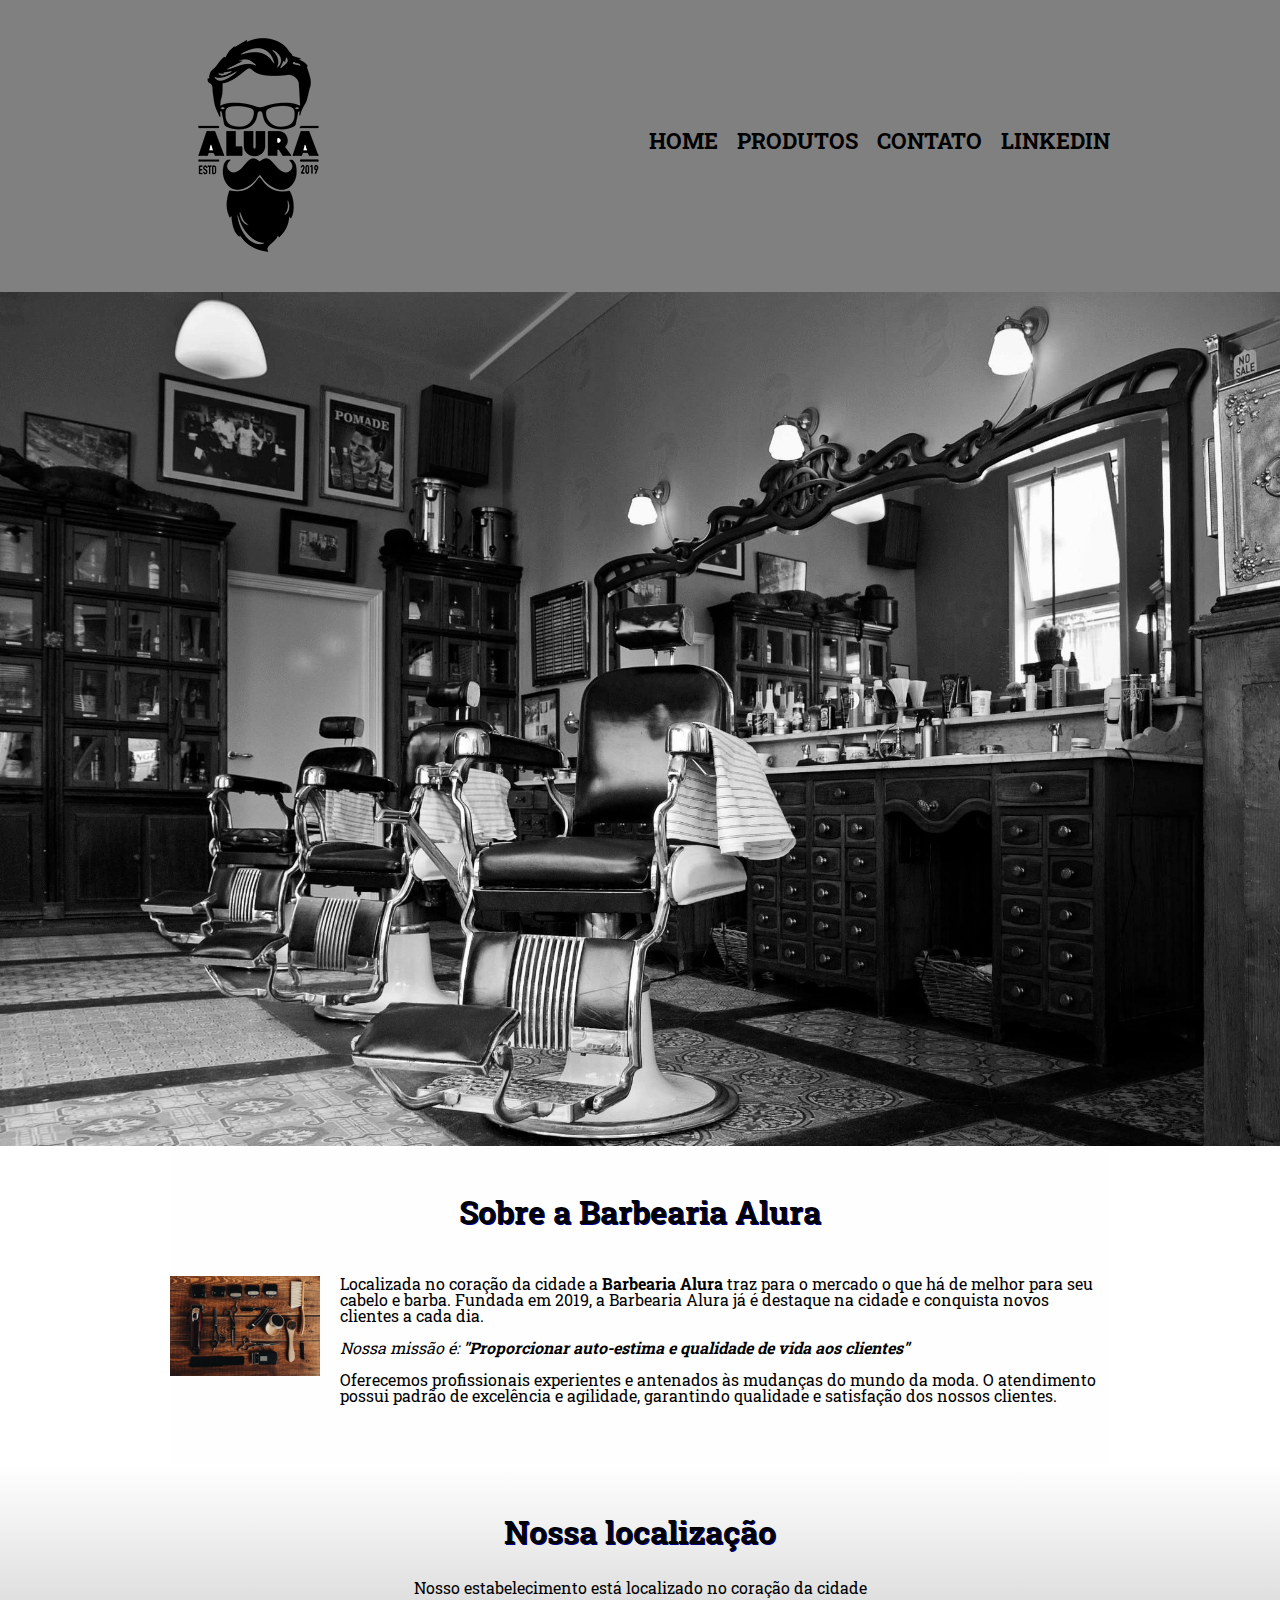
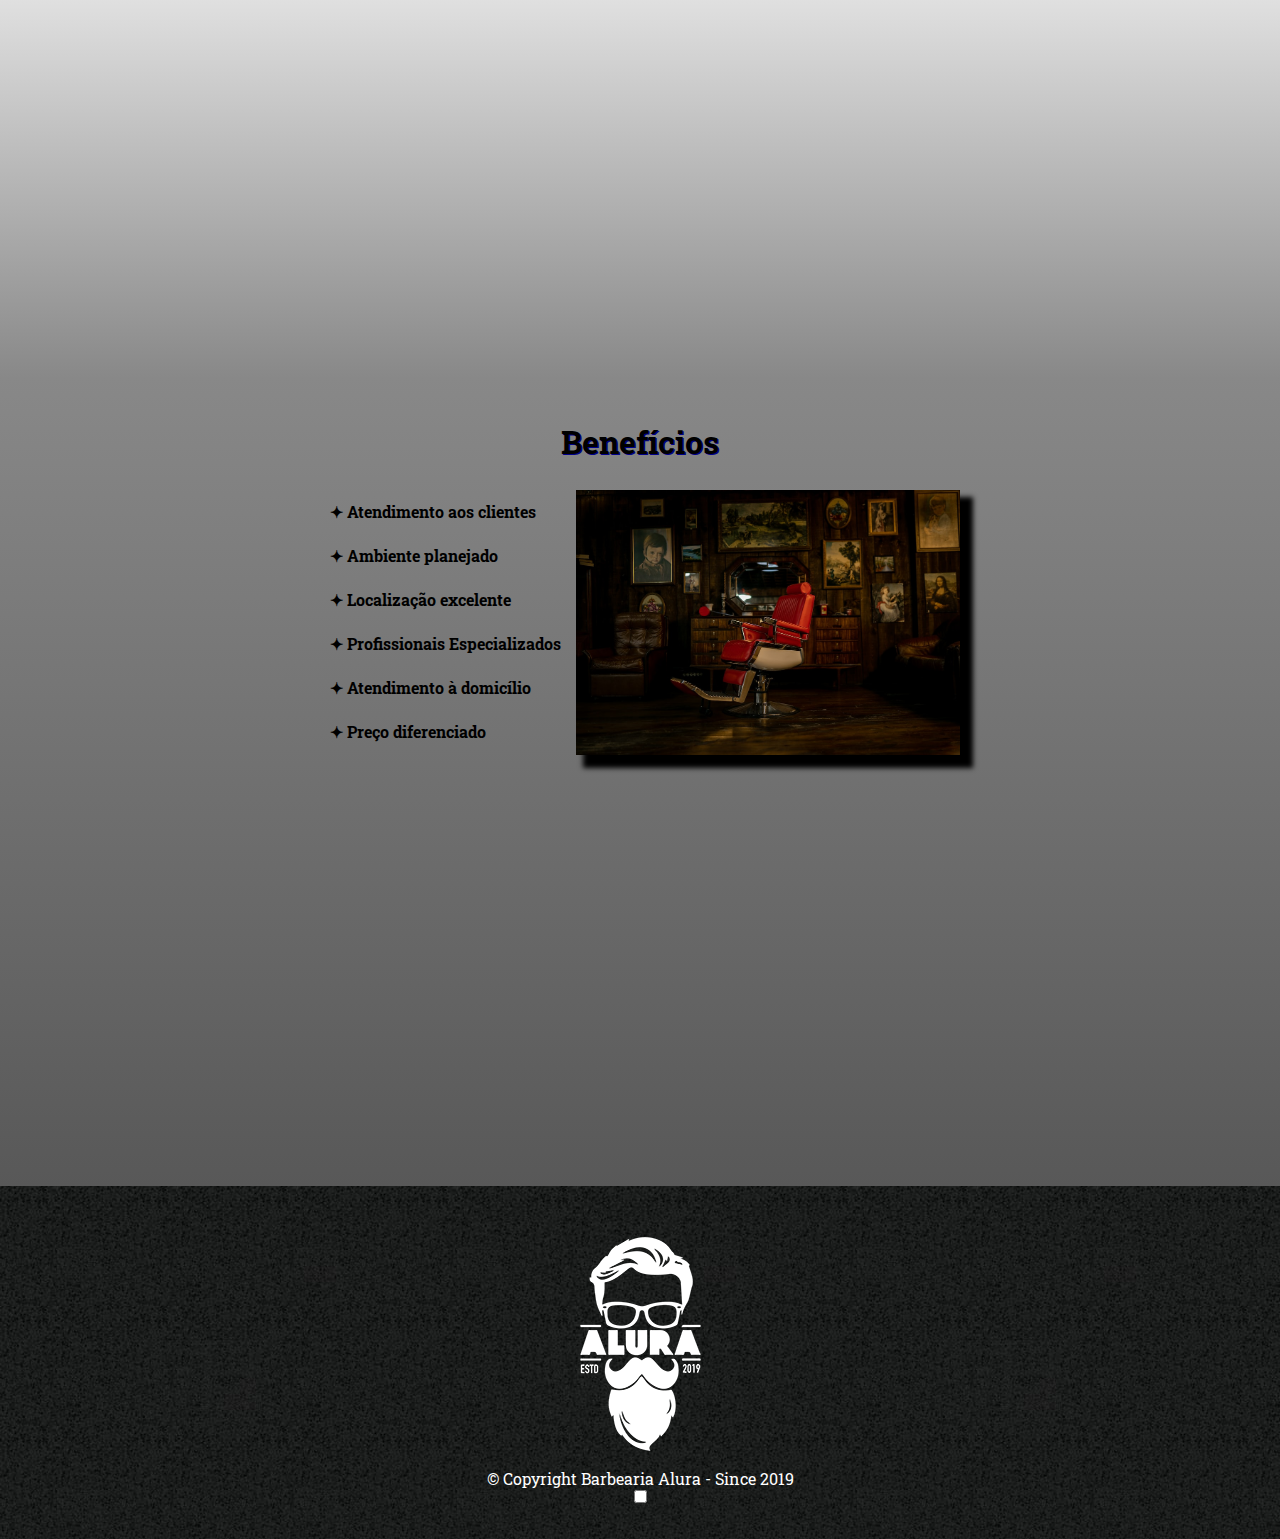
<file: index.html>
<!DOCTYPE html>
<html>
    <head>
        <meta charset="UTF-8">
		<meta name="viewport" content="width=device-width"> <!--usando a tag meta para ler a quantia de px do dispositivo que estiver usando a página e adaptando-a junto com o código-->
        <title>Produtos - Barbearia Alura</title>
        <link rel="stylesheet" href="reset.css">
        <link rel="stylesheet" href="style.css">
		<link rel="icon" href="icone_logo.ico">
		<!--usando API de fontes do google.-->
		<link rel="preconnect" href="https://fonts.googleapis.com">
		<link rel="preconnect" href="https://fonts.gstatic.com" crossorigin>
		<link href="https://fonts.googleapis.com/css2?family=Instrument+Serif:ital@1&family=Roboto+Slab&display=swap" rel="stylesheet">
    </head>
    <body>
        <header>
            <div class="caixa_link">
                <h1 id="imagem_logo">
                    <img src="logo.png" alt="Logo - Barbearia Alura">
                </h1>
                <nav>
                    <ul>
                        <li class="lista_produtos"><a href="index.html">Home</a></li>
                        <li class="lista_produtos"><a href="produtos.html">Produtos</a></li>
                        <li class="lista_produtos"><a href="contatos.html">Contato</a></li>
                        <li class="lista_produtos"><a href="http://www.linkedin.com/in/vpelizzari">LinkedIn</a></li>
                    </ul>
                </nav>
            </div>
        </header>

        <img class="imagemP" src="barbearia.jpeg" alt="Foto - Barbearia(sala completa com equipanemtos) - Estilo vintage"> <!--chamando imagem na página-->
		<!--falarmos de estilo usamos "CLASSE", para falar de comportamento usamos "IDENTIFICADOR"-->

		<main>
			<section class="apresentacao">
				<h2 class="titulo_principal">Sobre a Barbearia Alura</h2><br>

				<img class="ferramentas_trabalho" src="ferramentas.jpg" alt="Ferramentas de barbeiro">
			
				<p>Localizada no coração da cidade a <strong>Barbearia Alura</strong> traz para o mercado o que há de melhor para seu cabelo e barba. Fundada em 2019, a Barbearia Alura já é destaque na cidade e conquista novos clientes a cada dia.</p>
				
				<p"><em>Nossa missão é: <strong>"Proporcionar auto-estima e qualidade de vida aos clientes"</strong></em></p>

				<p id="p3">Oferecemos profissionais experientes e antenados às mudanças do mundo da moda. <!--definindo nome para o elemento-->
				O atendimento possui padrão de excelência e agilidade, garantindo qualidade e satisfação dos nossos clientes.</p>
			</section>	<!--<div> é uma divisão visual e a <section> é onde tem um conteúdo completo e complexo-->
			
			<div class="mapa_conteudo">
				<section class="mapa">
					<h3 class="titulo_principal">Nossa localização</h3>
					<p>Nosso estabelecimento está localizado no coração da cidade</p>
					<iframe src="https://www.google.com/maps/embed?pb=!1m18!1m12!1m3!1d3601.5954458269766!2d-53.61402612473193!3d-25.485180777526697!2m3!1f0!2f0!3f0!3m2!1i1024!2i768!4f13.1!3m3!1m2!1s0x94f1119d538f3de5%3A0x9b3987fda4580cdb!2sAv.%20Tancredo%20Neves%20-%20Cap.%20Le%C3%B4nidas%20Marques%2C%20PR%2C%2085790-000!5e0!3m2!1spt-BR!2sbr!4v1682693141598!5m2!1spt-BR!2sbr" width="100%" height="300" style="border:0;" allowfullscreen="" loading="lazy" referrerpolicy="no-referrer-when-downgrade"></iframe>
					<!--utilizando mapa do google-->
				</section>
			</div>

			<section class="lista_beneficios">
				<div class="conteudos_beneficios">
					<h3 class="titulo_principal">Benefícios</h3>

					<!--<ol></ol> Lista ordenada-->
					<!--<ul></ul> Lista desordenada-->
					<ul class="beneficios_lista">
						<li class="item_beneficio">Atendimento aos clientes</li> <!--necessário usar LI para listar os -->
						<li class="item_beneficio">Ambiente planejado</li> <!--class - a classe pode ser usado no lugar do id-->
						<li class="item_beneficio">Localização excelente</li>
						<li class="item_beneficio">Profissionais Especializados</li>
						<li class="item_beneficio">Atendimento à domicílio</li>
						<li class="item_beneficio">Preço diferenciado</li>
					</ul><img class="imagem_beneficios" src="benecifios.jpeg" alt="Foto- Cadeira de barbeiro - Estilo vintage"> <!--para usar o inline-block no display e ficar um elemento ao lado do outro, precisam estar juntos/grudados um ao outro-->

					<div class="video">
						<iframe width="100%" height="315" src="https://www.youtube.com/embed/l87x_wNdO7o" title="YouTube video player" frameborder="0" allow="accelerometer; autoplay; clipboard-write; encrypted-media; gyroscope; picture-in-picture; web-share" allowfullscreen></iframe>
					</div>
				</div>
			</section>
		</main>

		<footer>
			<img src="logo-branco.png" alt="Logo - Barbearia Alura">
			<p class="copyright">&copy; Copyright Barbearia Alura - Since 2019</p>

			<label class="switch">
				<input type="checkbox">
				<span class="slider round"></span>
			  </label>
			  
		</footer>
	</body>
</html>
</file>
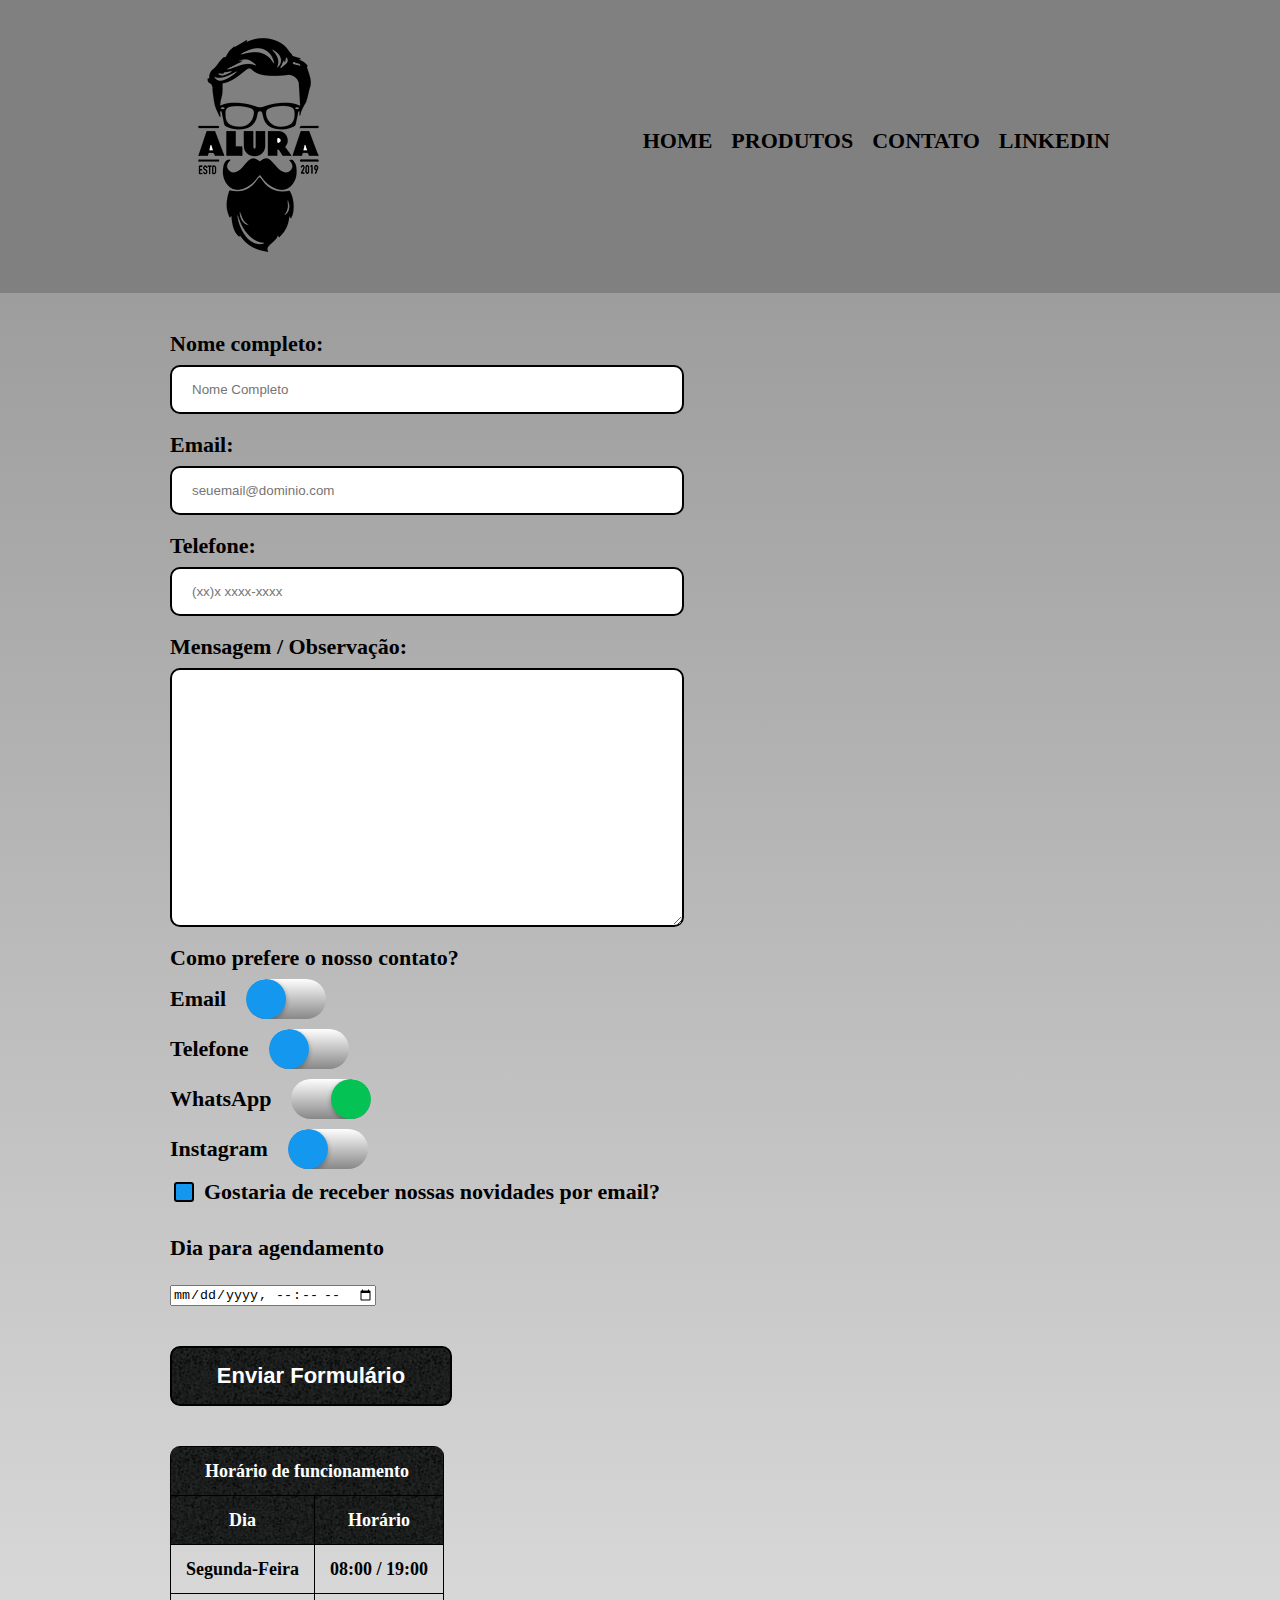
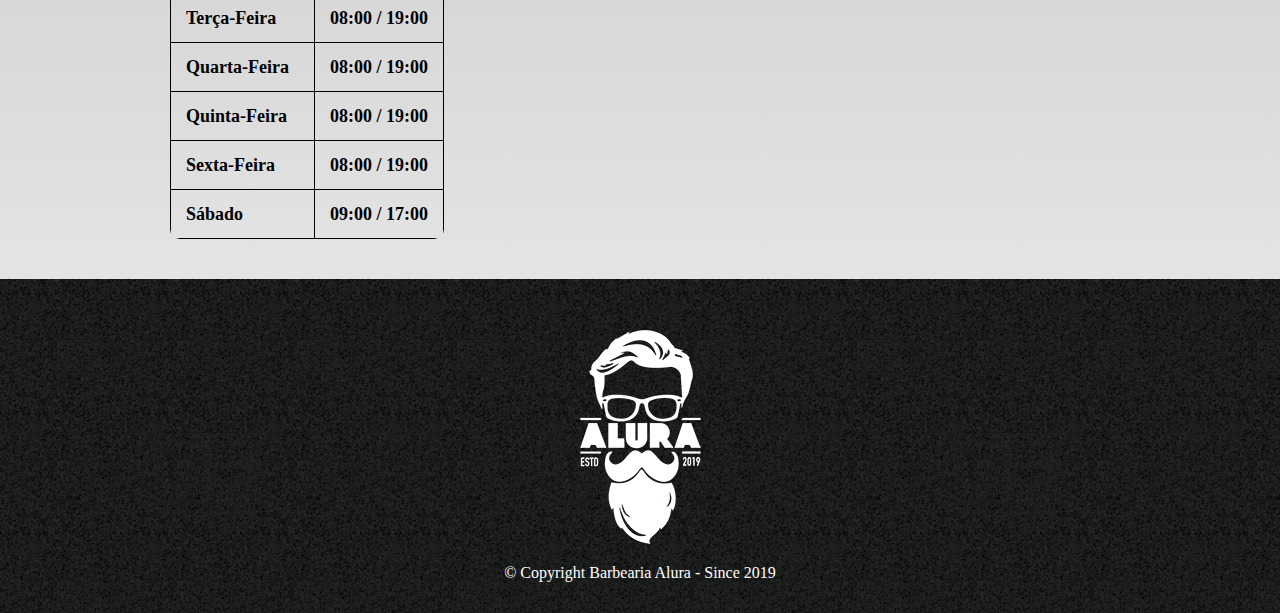
<file: contatos.html>
<!DOCTYPE html>
<html>
    <head>
        <meta charset="UTF-8">
        <meta name="viewport" content="width=device-width"> <!--usando a tag meta para ler a quantia de px do dispositivo que estiver usando a página e adaptando-a junto com o código-->
        <title>Contatos - Barbearia Alura</title>
        <link rel="stylesheet" href="reset.css">
        <link rel="stylesheet" href="style.css">
        <link rel="icon" href="icone_logo.ico">
    </head>
    <body id="body_contatos">
        <header>
            <div class="caixa_link">
                <h1 id="imagem_logo">
                    <img src="logo.png" alt="Logo - Barbearia Alura"> <!--usar sempre o (alt="") para descrever a foto caso não carregue a imagem-->
                </h1>
                <nav>
                    <ul>
                        <li class="lista_produtos"><a href="index.html">Home</a></li>
                        <li class="lista_produtos"><a href="produtos.html">Produtos</a></li>
                        <li class="lista_produtos"><a href="contatos.html">Contato</a></li>
                        <li class="lista_produtos"><a href="http://www.linkedin.com/in/vpelizzari">LinkedIn</a></li>
                    </ul>
                </nav>
            </div>
        </header>
        
        <main class="main_contatos">
            <form>
                <label for="nome_completo">Nome completo:</label>
                <input type="text" id="nome_completo" class="input_padrao" required placeholder="Nome Completo"> <!--requerid = obrigatório-->

                <label for="email">Email:</label>
                <input type="email" id="email" class="input_padrao" required placeholder="seuemail@dominio.com">

                <label for="telefone">Telefone:</label>
                <input type="tel" id="telefone" class="input_padrao" required placeholder="(xx)x xxxx-xxxx">

                <label for="observacao">Mensagem / Observação:</label>
                <textarea cols=30" rows="15" id="observacao" class="input_padrao"></textarea>

                <!--
                <fieldset> ***se for um formulário, usa-de <fieldset> no lugar do <div> se for usado um fieldset, no lugar do <p> é usado o <legend>
                    <legend>Como prefere o nosso contato?</legend>
                    <label for="radio_email"><input type="radio" name="forma_contato" value="email" id="radio_email">Email</label> ***se for um campo especifico como: email, telefone, senha, verificar qual a melhor forma de ser usado para o site ficar bom e facilitar o preenchimento, site: http://www.mobileinputtypes.com/

                    <label for="radio_telefone"><input type="radio" name="forma_contato" value="telefone" id="radio_telefone">Telefone</label>

                    <label for="radio_whatsapp"><input type="radio" name="forma_contato" value="whatsapp" id="radio_whatsapp" checked>WhatsApp</label> ***checked = vai ficar está opção marcada caso não houver outra

                    <label for="radio_instagram"><input type="radio" name="forma_contato" value="instagram" id="radio_instagram">Instagram</label>

                    <label><input type="checkbox" checked>Gostaria de receber nossas novidades por email?</label>
                    
                    <label><input type="datetime-local"> Dia para agendamento</label>
                </fieldset>
                -->

                <fieldset>
                    <legend>Como prefere o nosso contato?</legend>
                    <div class="switch-container">
                      <label for="switch_email" class="switch-label">Email</label>
                      <label class="toggle-switch">
                        <input type="radio" id="switch_email" name="forma_contato" value="email">
                        <span class="toggle-slider"></span>
                      </label>
                    </div>
                    <div class="switch-container">
                      <label for="switch_telefone" class="switch-label">Telefone</label>
                      <label class="toggle-switch">
                        <input type="radio" id="switch_telefone" name="forma_contato" value="telefone">
                        <span class="toggle-slider"></span>
                      </label>
                    </div>
                    <div class="switch-container">
                      <label for="switch_whatsapp" class="switch-label">WhatsApp</label>
                      <label class="toggle-switch">
                        <input type="radio" id="switch_whatsapp" name="forma_contato" value="whatsapp" checked>
                        <span class="toggle-slider"></span>
                      </label>
                    </div>
                    <div class="switch-container">
                      <label for="switch_instagram" class="switch-label">Instagram</label>
                      <label class="toggle-switch">
                        <input type="radio" id="switch_instagram" name="forma_contato" value="instagram">
                        <span class="toggle-slider"></span>
                      </label>
                    </div>
                    <label class="checkbox"><input type="checkbox" required>Gostaria de receber nossas novidades por email?</label>
                    
                    <label class="data_hora"><br>Dia para agendamento<br><br>
                        <input type="datetime-local">
                    </label>
                  </fieldset>

                <script>
                    // Selecionar o botão "Enviar"
                    let botaoEnviar = document.querySelector(".enviar");
                
                    // Adicionar um ouvinte de evento para o clique no botão
                    botaoEnviar.addEventListener("click", function(event) {
                        // Impedir o envio do formulário para o servidor
                        event.preventDefault();
                
                        // Recuperar os valores dos campos do formulário
                        let nome = document.getElementById("nome_completo").value;
                        let email = document.getElementById("email").value;
                        let telefone = document.getElementById("telefone").value;
                        let observacao = document.getElementById("observacao").value;                     
                    });
                </script>

                <input type="submit" name="forma_contato" value="Enviar Formulário" class="enviar"> <!--botão de envio-->               
            </form>

            <table>
                <thead>
                    <tr>
                        <th colspan="2">Horário de funcionamento</th>
                    </tr>
                    <tr>
                        <th>Dia</th>
                        <th>Horário</th>
                    </tr>
                </thead>
                <tbody>
                    <tr>
                        <td>Segunda-Feira</td>
                        <td>08:00 / 19:00</td>
                    </tr>
                    <tr>
                        <td>Terça-Feira</td>
                        <td>08:00 / 19:00</td>
                    </tr>
                    <tr>
                        <td>Quarta-Feira</td>
                        <td>08:00 / 19:00</td>
                    </tr>
                    <tr>
                        <td>Quinta-Feira</td>
                        <td>08:00 / 19:00</td>
                    </tr>
                    <tr>
                        <td>Sexta-Feira</td>
                        <td>08:00 / 19:00</td>
                    </tr>
                    <tr>
                        <td>Sábado</td>
                        <td>09:00 / 17:00</td>
                    </tr>
                </tbody>
            </table>
        </main>

        <footer>
            <img src="logo-branco.png" alt="Logo - Barbearia Alura">
            <p class="copyright">&copy; Copyright Barbearia Alura - Since 2019</p>
        </footer>
    </body>
</html>
</file>
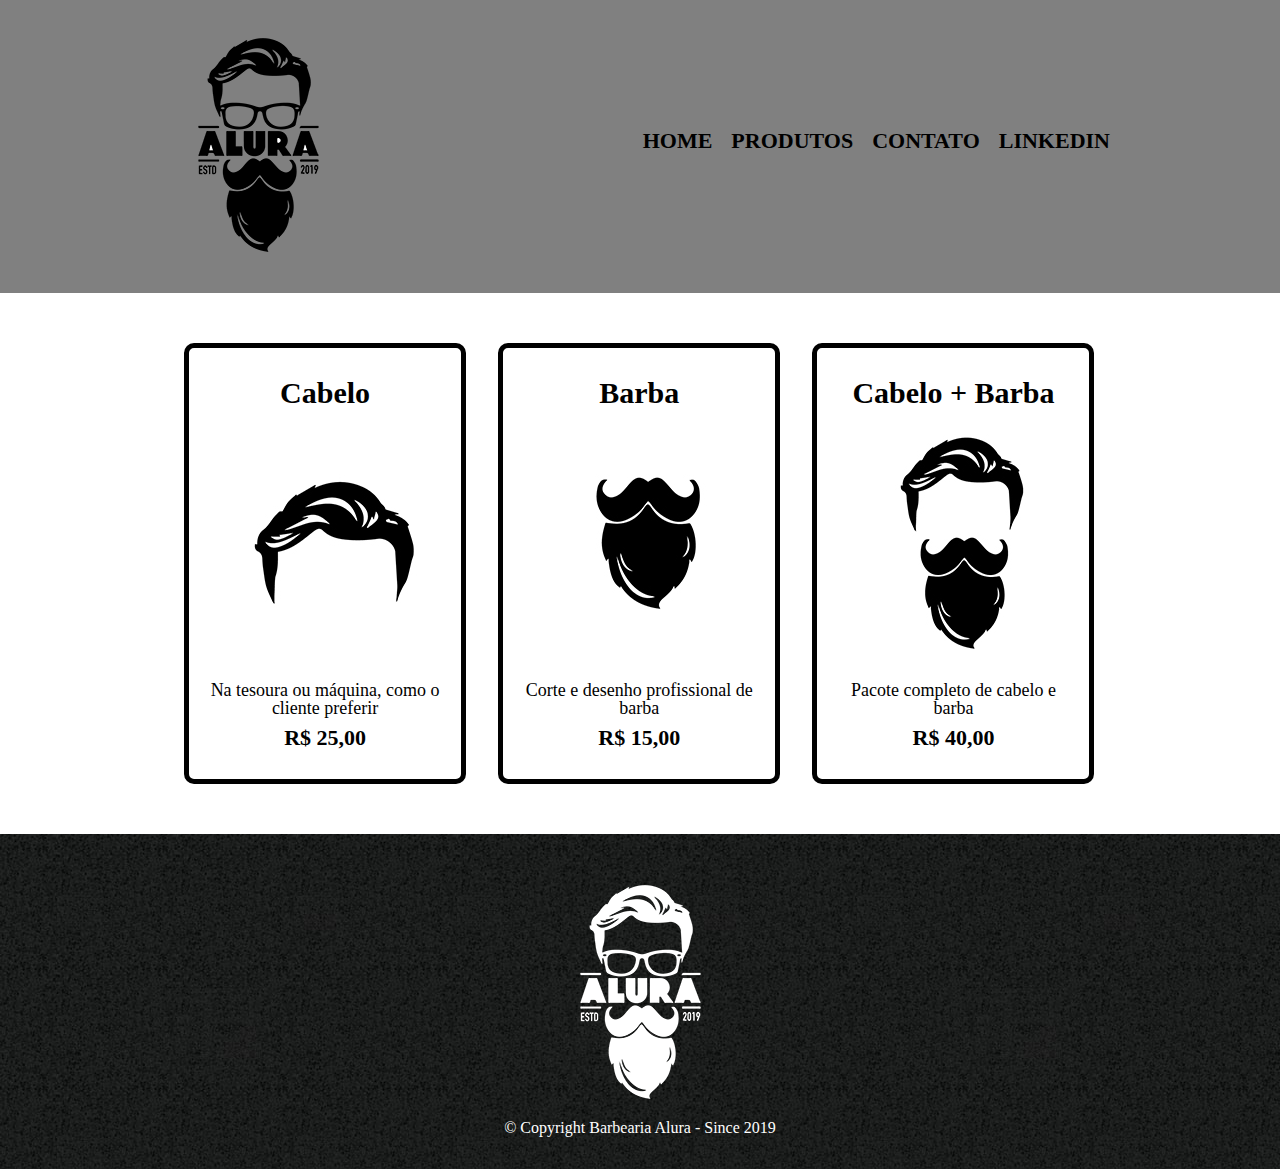
<file: produtos.html>
<!DOCTYPE html>
<html>
    <head>
        <meta charset="UTF-8">
        <meta name="viewport" content="width=device-width"> <!--usando a tag meta para ler a quantia de px do dispositivo que estiver usando a página e adaptando-a junto com o código-->
        <title>Produtos - Barbearia Alura</title>
        <link rel="stylesheet" href="reset.css">
        <link rel="stylesheet" href="style.css">
        <link rel="icon" href="icone_logo.ico">
    </head>
    <body>
        <header>
            <div class="caixa_link">
                <h1 id="imagem_logo">
                    <img src="logo.png" alt="Logo - Barbearia Alura">
                </h1>
                <nav>
                    <ul>
                        <li class="lista_produtos"><a href="index.html">Home</a></li>
                        <li class="lista_produtos"><a href="produtos.html">Produtos</a></li>
                        <li class="lista_produtos"><a href="contatos.html">Contato</a></li>
                        <li class="lista_produtos"><a href="http://www.linkedin.com/in/vpelizzari">LinkedIn</a></li>
                    </ul>
                </nav>
            </div>
        </header>

        <main class="main_produtos">
            <ul class="produtos">
                <li>
                    <h2>Cabelo</h2>
                    <img src="cabelo.jpg">
                    <p class="descricao_produto">Na tesoura ou máquina, como o cliente preferir</p>
                    <p class="preco_produto">R$ 25,00</p>
                </li>
                <li>
                    <h2>Barba</h2>
                    <img src="barba.jpg">
                    <p class="descricao_produto">Corte e desenho profissional de barba</p>
                    <p class="preco_produto">R$ 15,00</p>
                </li>
                <li>
                    <h2>Cabelo + Barba</h2>
                    <img src="cabelo+barba.jpg">
                    <p class="descricao_produto">Pacote completo de cabelo e barba</p>
                    <p class="preco_produto">R$ 40,00</p>
                </li>
            </ul>
        </main>

        <footer>
            <img src="logo-branco.png" alt="Logo - Barbearia Alura">
            <p class="copyright">&copy; Copyright Barbearia Alura - Since 2019</p>
        </footer>
    </body>
</html>
</file>
<file: style.css>
body{
    font-family: 'Instrument Serif', serif;
    font-family: 'Roboto Slab', serif; /*declarando fonte para toda a página*/
}

header{
    background: #808080;
    padding: 20px 0;
}

.caixa_link{
    position: relative;
    width: 940px;
    margin: 0 auto;
}

nav{
    position: absolute;
    top: 110px;
    right: 0;
}

nav li{
    display: inline;
    margin: 0 0 0 15px; /*ordem esquerda, baixo, direita e sobre = -> desce <- sobe*/
}

nav a{
    text-transform: uppercase;
    color: #000000;
    font-weight: bold;
    font-size: 22px;
    text-decoration: none;
}

nav a:hover{
    color: darkblue;
    /*text-decoration: underline;*/
    text-decoration:line-through;
}

.produtos{
    width: 940px;
    margin: 0 auto;
    padding: 50px 0; /*espaçamento interno*/
}

.produtos li{
    display: inline-block;
    text-align: center;
    width: 30%;
    vertical-align: top;
    /*background: #CCCCCC;*/
    margin: 0 1.5%;
    padding: 30px 20px;
    box-sizing: border-box;
    border: 5px solid #000000; /*mesma coisa que declarar: border-style: solid; border-width: 2px; border-color: #000000;*/
    border-radius: 10px;
}

.produtos li:hover{
    border-color: #707070;
    color: #707070;
}

.produtos li:active{
    border-color: darkblue;
    color: darkblue;
}

.produtos li:hover h2{
    font-size: 35px;
    border-color:  #707070;
    color:  #707070;
}

.produtos li:active h2{
    font-size: 35px;
    border-color:  darkblue;
    color:  darkblue;
}

.produtos li:hover .descricao_produto{
    font-size: 23px;
    color:  #707070;
}

.produtos li:active .descricao_produto{
    font-size: 23px;
    color:  darkblue;
}

.produtos li:hover .preco_produto{
    font-size: 27px;
    color:  #707070;
}

.produtos li:active .preco_produto{
    font-size: 27px;
    color:  darkblue;
}

.produtos h2{
    font-size: 30px;
    font-weight: bold;
    margin: 0 0 10px 0;
}

.descricao_produto{
    font-size: 18px;
    margin: 10px 0 0;
}

.preco_produto{
    font-size: 22px;
    font-weight: bold;
    margin: 10px 0 0; /*mesma coisa que margin-top: 10px;*/
}

footer{
    text-align: center;
    /*background: #707070;*/
    background: url("bg.jpg");
    padding: 33px;
    color: #FFFFFF;
}

.copyrigth{
    font-size: 10px;
    margin-top: 20px;
}

#body_contatos {
    background: linear-gradient(#909090, #F3F3F3);
    margin: 0;
    padding: 0;
}


.main_contatos{
    width: 940px;
	margin: 0 auto;
}

form{
    margin: 40px 0;
}

form label, form p, form legend{
    display: block;
    font-size: 22px;
    font-weight: bold;
    margin: 0 0 10px;
}

.input_padrao{
    display: block;
    margin: 0 0 20px;
    padding: 15px 20px;
    border: 2px solid #000000;
    border-radius: 10px;
    width: 50%;
}

.opcao_dia, .opcao_hora {
    display: inline-block;
    width: 40%;
}

.opcao_hora {
    margin-left: 10%;
}

.enviar{
    width: 30%;
    padding: 15px 0;
    background-image: url('bg.jpg');
    background-color: transparent;
    color: #FFFFFF;
    border-radius: 10px;
    border: 2px solid #000000;
    font-size: 22px;
    font-weight: bold;
    margin-top: 30px;
    text-align: center;
    cursor: pointer; /*muda da fleca para a mão, a hora que o mouse está encima*/
    transition: 0.5s all; /*controla a alteração definida (background) conforme o tempo definido em segundos(1s)*/
}

.enviar:hover{
    border: 2px solid #000000;
    font-size: 33px;
    width: 35%;
    color: #FFFFFF;
    /*transform: rotate(360deg) scale(1.2); /*transform = transformar, scale = escala - transforma o tamanho - rotate = muda a rotação do objeto*/
}

.enviar:active{
    font-size: 33px;
    background: darkblue;
    color: #000000;
}

table{
    margin: 20px 0 40px;
    font-size: 18px;
    font-weight: bold;
    border-collapse: collapse;
    border-radius: 10px;
    overflow: hidden;
}

thead{
    background-image: url('bg.jpg');
    background-color: transparent;
    color: #FFFFFF;
}

td, th{
    border: 1px solid #000000;
    padding: 15px;
}

/*Página inicial*/
.imagemP{
    width: 100%;
}

.titulo_principal{
    text-align: center;
    font-size: 2em; /*em = medida igual ao tamanho original de determinado elemento, neste exemplo queremos que a fonte seja duas vezes maior que a original*/
    margin: 0 0 1em;
    clear: left; /*está limpando o FLOAT LEFT, usado na imagem ferramentas de trabalho, para não afetar mais a posição dos outros elementos*/
    font-weight: bold;
    text-shadow:  1px 1px darkblue; /*adicionar sombra interna, X(eixo) Y (eixo) eixos iniciais e o tamanho da sombra e a cor*/
}

.titulo_principal::first-letter{ /*deixa apenas a primeira letra do elemento em negrito*/
    font-weight: bold;
}

.apresentacao{
    padding: 3em 0;
    background: #FEFEFE;
    width: 940px;
    margin: 0 auto;
}

/*p::first-line{
    font-style: italic;      deixa toda a linha do elemento em italico
}*/

.apresentacao p{
    margin: 0 0 1em;
}

.apresentacao strong{
    font-weight: bold;
}

.apresentacao em{
    font-style: italic;
}

.ferramentas_trabalho{
    width: 150px;
    float: left; /*elemento está flutuando na página, e com isso, a escrita ficam ao se redor, por todos estarem em uma unica 'caixa'; usamos - float + lugar em que queremos, neste caso left  esquerda*/
    margin: 0 20px 20px 0; /*colocando margem na imagem: seguindo a ordem - 0 para cima, 20px para direita, 20px para baixo, 0 para a esquerda*/
}

.mapa_conteudo{
    padding: 3em 0;
	background: linear-gradient(#FEFEFE, #888888);
}

.mapa{
    width: 940px;
	margin: 0 auto;
}

.mapa p{
    margin: 0 0 2em;
	text-align: center;
}

.lista_beneficios{
    padding: 3em 0;
    background: linear-gradient(#888888, #585858);
}

.conteudos_beneficios{
    width: 640px;
    margin: auto;
}

.beneficios_lista{
    width: 40%;
    display: inline-block;
    vertical-align: top;
    font-weight: bold;
}

.item_beneficio{
    line-height: 1.5; /*espaçamento entre as linhas*/
    padding: 10px;
}

.item_beneficio:before{ /*pode ser colocado qualquer coisa que ficará antes do elemento, como é um elemento visual, não pode ser selecionado, pois está na estilização*/
    content: "✦ ";
}

.item_beneficio:after{ /*pode ser colocado qualquer coisa que ficará depois do elemento, como é um elemento visual, não pode ser selecionado, pois está na estilização*/
    content: "";
}

.item_beneficio:first-child{ /*pega o elemento espeficicado dentro de uma classe, aqui pega a "primeira criança", o primeiro elemento (first-child, last-child...)*/
    font-weight: bold; /*NÃO ESTÁ FUNCIONANDO, POIS DEIXEI TODOS EM NEGRITO NO 'beneficios_lista' - ESTE FICA APENAS DE EXEMPLO*/
}

.item_beneficio:nth-child(3){ /*pega o elemento espeficicado dentro de uma classe, aqui pega o 3º elemento (nth-child(X)), e se colocar um 'n' logo após o número = nth-child(2n) pega todos os elementos pares...*/
    font-weight: bold; /*NÃO ESTÁ FUNCIONANDO, POIS DEIXEI TODOS EM NEGRITO NO 'beneficios_lista' - ESTE FICA APENAS DE EXEMPLO*/
}

.imagem_beneficios{
    width: 60%;
    /*opacity: 0.8;*/ /*opacidade, deixa um elemento opaco conforme a quantia escolhida. É interessante usar com transsition com hover, conforme passa o mouse sobre, ele aparece... é possível usar também em cores e fazer sombra*/
    box-shadow: 10px 10px 5px 3px #000000; /*para fazer sombra = box-shadow: X (eixo) Y (eixo) BLUR (grau de espalhamento/indo ao transparente) QB (quantidade da borda/o quanto ela irá se espalhar) e a cor; É POSSÍVEL COLOCAR MAIS QUE UMA SOMBRA USANDO A ','. EX: box-shadow: 10px 10px 5px 3px #000000, box-shadow: -10px -10px -5px -3px #FFFFFF; */
    /*box-shadow: inset 0 0 10px #585858;*/ /*adicionar sombra interna, X(eixo) Y (eixo) eixos iniciais (eixos iniciais não são deslocáveis, sempre são 0) e o tamanho da sombra e a cor*/
}   

.video{
    width: 560px;
    margin: 2em auto;
}

.toggle-switch:hover .toggle-slider {
    background-color: #04c253;
}

.toggle-switch {
    display: inline-block;
    position: relative;
    width: 80px;
    height: 40px;
    margin-bottom: 10px;
    margin-right: 10px;
    background: linear-gradient(#FEFEFE, #888888);
    background-image: linear-gradient(to bottom, #FEFEFE, #888888); /*ou to right*/
    border-radius: 34px;
    overflow: hidden;
}

.toggle-switch:hover{
    background-color: #04c253;
}
  
.toggle-switch input[type="radio"] {
    display: none;
}
  
.toggle-switch label {
    display: inline-block;
    position: absolute;
    top: 50%;
    transform: translateY(-50%);
    left: 10px; /* ajuste a posição do texto */
    font-size: 14px;
    font-weight: bold;
}
  
.toggle-switch input[type="radio"]:checked + .toggle-slider {
    transform: translateX(40px);
    background-color: #04c253;
}
  
.toggle-slider {
    position: absolute;
    top: 0;
    left: 0;
    width: 40px;
    height: 40px;
    border-radius: 50%;
    background-color: #1497ee;
    box-shadow: 0 2px 5px rgba(0, 0, 0, 0.3);
    transition: transform 0.3s ease-in-out, background-color 0.3s ease-in-out;
}
                          
.switch-label {
    display: inline-block;
    margin-right: 20px;
    font-weight: bold;
}

.switch-container{
      display: flex;
      align-items: center;
}
  
.checkbox input[type="checkbox"] {
    width: 20px;
    height: 20px;
    margin-right: 10px;
    appearance: none;
    border: 2px solid #1497ee;
    background: #1497ee;
    border-radius: 3px;
    outline: none;
    cursor: pointer;
    position: relative;
    border-color: #000000;
}                    
                      
.checkbox input[type="checkbox"]:checked {
    background-color: #04c253;
    border-color: #000000;
}                      
                      
.checkbox input[type="checkbox"]:checked:after {
    content: "\2713";
    position: absolute;
    top: 50%;
    left: 50%;
    transform: translate(-50%, -50%);
    color: #fff;
    font-size: 16px;
}                      

.checkbox {
    display: flex;
    align-items: center;
}                    
  
  

/*SELETORES DIRETOS, IMPORTANTE PARA USAR QUANDO PRECISA SELECIONAR ALGO DENTRO DE UM ELEMENTO MÃE COM MUITOS OUTROS ELEMENTOS FILHOS. EX: selecionar a tag <p> na tag <main>, e dentro da tag <main> a muitas outras tags diferentes com tags <p>, para selecionar apenas as filas diretas, ou seja, que não vem dentro de outra tag que nçao seja a <main>, usamos o seguinte = main > p{}, e assim buscará as respectivas tags, isto serve para outros elementos*/

/*se existir mais de uma tag filha identica dentro de uma tag mãe, é usado a tag mais diferente que esteja próxima da desejada como âncora e seguido a tag desejada. Ex: várias tags <p> perto de uma tag <img>, usamos = img + p{}, para selecionar a mais próxima da âncora utilizada, se está for a desejada; se quer pegar todos os <p> após a âncora <img>, usa-se = img ~p{}*/

/*se quisermos usar negação como seletor, usa-se main p:not(#missao){} = selecionando dentro da tag <main> todas as tags <p> menos as tags <p> que tem um id de missão*/

@media screen and (max-width: 964px) /*se o dispositivo estiver tamanho máximo de 480px, ele entrega outra resolução/resultado*/ { /*perguntado ao navegador o tamanho da tela e a quantia de px que há no dispositivo*/
    .caixa_link, .apresentacao, .conteudos_beneficios, .mapa, .video, .produtos, .main_produtos{
        width: auto;
    }

    h1, .main_produtos{
        text-align: center;
    }

    nav{
        position: static;
    }

    .item_beneficio, .imagem_beneficios, .main_produtos{
        width: 100%;
    }

    .produtos {
        width: 80%;
        margin: 0 auto;
    }

    .produtos li {
        display: inline-block;
        width: 30%;
        margin: 0 2%;
        vertical-align: top;
        text-align: center;
        width: 80%;
        padding: 30px 20px;
        box-sizing: border-box;
        border: 5px solid #000000; /*mesma coisa que declarar: border-style: solid; border-width: 2px; border-color: #000000;*/
        border-radius: 10px;
        margin-bottom: 20px;
    }
    
    .produtos li:hover {
        border-color: #707070;
        color: #707070;
    }
    
    .produtos li:active {
        border-color: darkblue;
        color: darkblue;
    }
    
    .produtos li:hover h2 {
        font-size: 35px;
        border-color:  #707070;
        color:  #707070;
    }
    
    .produtos li:active h2 {
        font-size: 35px;
        border-color:  darkblue;
        color:  darkblue;
    }  
    
    .descricao_produto {
        font-size: 16px;
        margin: 10px 0 0;
    }
    
    .preco_produto {
        font-size: 20px;
        font-weight: bold;
        margin: 10px 0 0;
    } 
    
    .main_contatos {
        width: 80%;
        margin: 0 auto;
        padding: 20px 0;
        display: flex;
        justify-content: center;
        align-items: center;
        flex-direction: column;
        
    }

    form label, form p, form legend {
        font-size: 18px;
    }

    .input_padrao {
        width: 100%;
    }
    
    form {
        display: flex;
        justify-content: center;
        align-items: center;
        flex-direction: column; /* definindo a direção do flex container */
    }

    .opcao_dia, .opcao_hora {
        display: block;
        width: 100%;
        margin-bottom: 10px;
        display: flex;
        justify-content: center;
        align-items: center;
    }

    .opcao_hora {
        margin-left: 0;
    }

    .enviar {
        width: 100%;
        font-size: 18px;
        margin-top: 20px;
    }

    table {
        font-size: 16px;
    }
}
</file>
